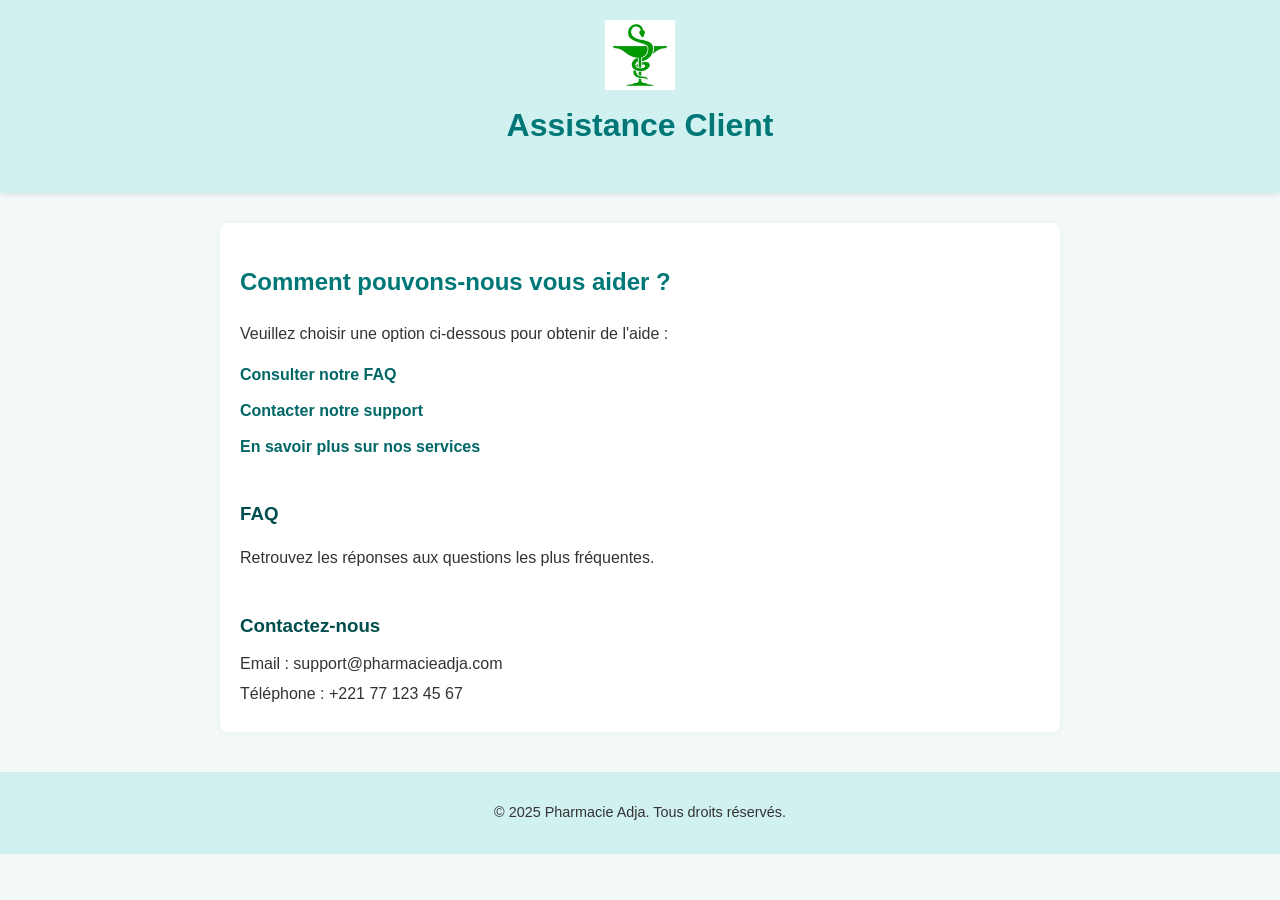
<file: assistance.html>
<!DOCTYPE html>
<html lang="fr">
<head>
    <meta charset="UTF-8">
    <meta name="viewport" content="width=device-width, initial-scale=1.0">
    <title>Assistance - Pharmacie Adja</title>
    <link rel="stylesheet" href="./Css/assistance.css">
</head>
<body>
    <header class="header">
        <a href="index.html" class="logo">
            <img src="./Assets/Logo pharmacie.jpg" alt="Logo Pharmacie Adja">
        </a>
        <h1>Assistance Client</h1>
    </header>
    <main>
        <section class="assistance">
            <h2>Comment pouvons-nous vous aider ?</h2>
            <p>Veuillez choisir une option ci-dessous pour obtenir de l'aide :</p>
            <ul>
                <li><a href="#faq">Consulter notre FAQ</a></li>
                <li><a href="#contact">Contacter notre support</a></li>
                <li><a href="#services">En savoir plus sur nos services</a></li>
            </ul>
        </section>
        <section id="faq">
            <h3>FAQ</h3>
            <p>Retrouvez les réponses aux questions les plus fréquentes.</p>
        </section>
        <section id="contact">
            <h3>Contactez-nous</h3>
            <p>Email : support@pharmacieadja.com</p>
            <p>Téléphone : +221 77 123 45 67</p>
        </section>
    </main>
    <footer class="footer">
        <p>&copy; 2025 Pharmacie Adja. Tous droits réservés.</p>
    </footer>
</body>
</html>
</file>
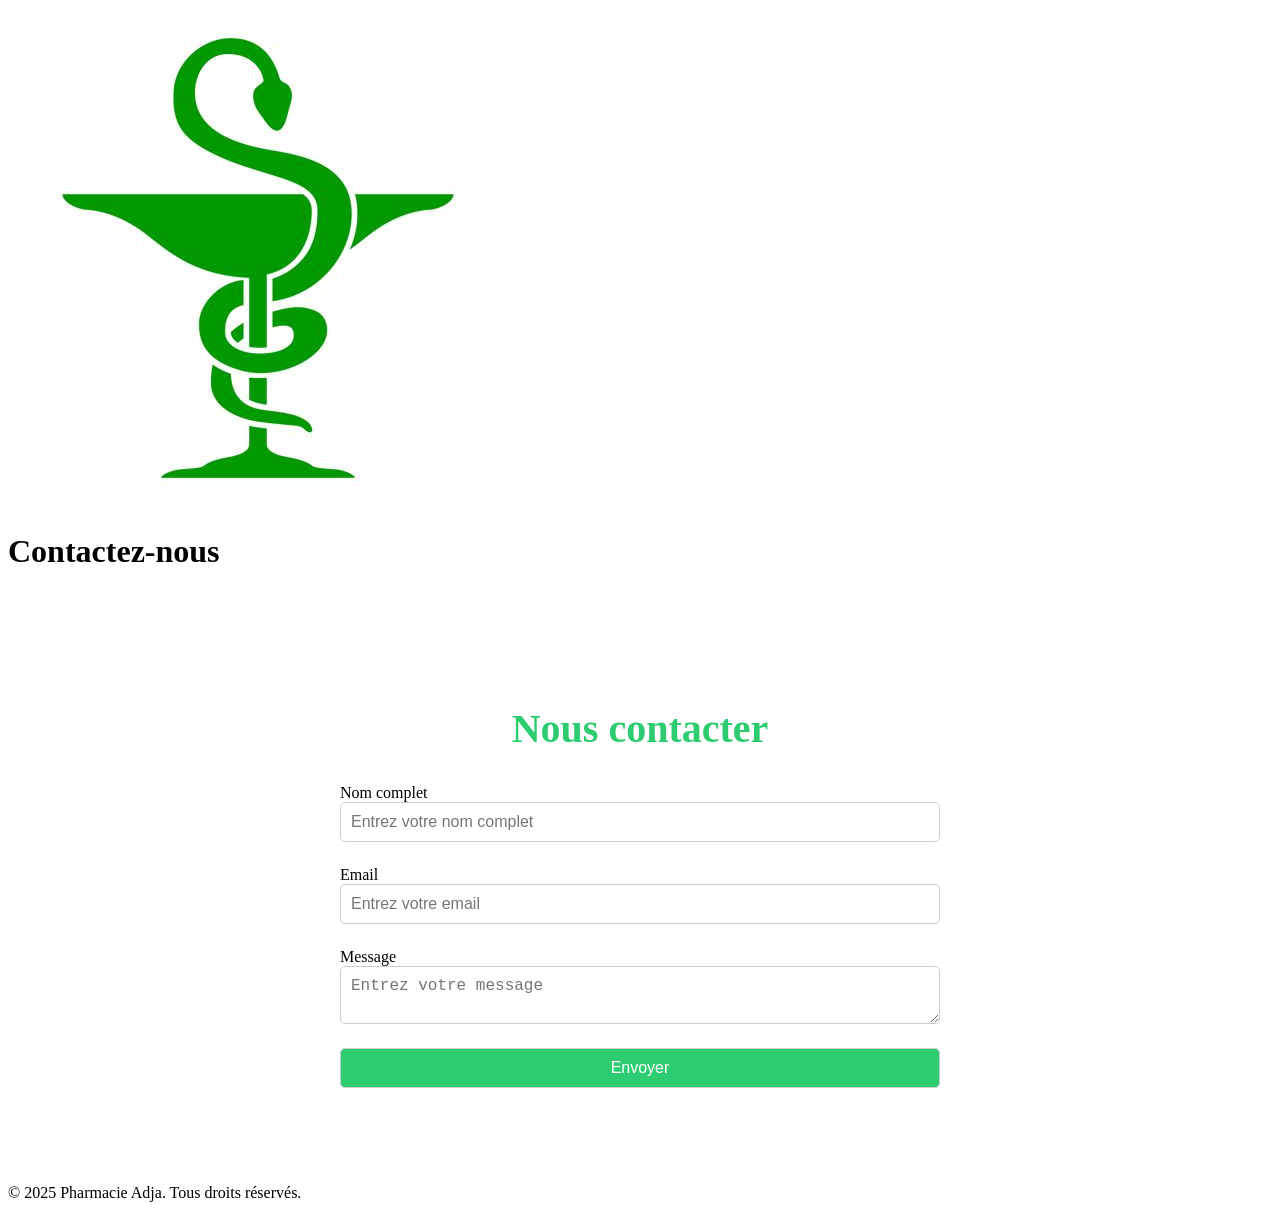
<file: contact.html>
<!DOCTYPE html>
<html lang="fr">
<head>
    <meta charset="UTF-8">
    <meta name="viewport" content="width=device-width, initial-scale=1.0">
    <title>Contact - Pharmacie Adja</title>
    <link rel="stylesheet" href="./Css/contact.css">
</head>
<body>
    <header class="header">
        <a href="index.html" class="logo">
            <img src="./Assets/Logo pharmacie.jpg" alt="Logo Pharmacie Adja">
        </a>
        <h1>Contactez-nous</h1>
    </header>
    <main>
        <section class="contact">
            <h2>Nous contacter</h2>
            <form action="#" method="POST" class="contact-form">
                <div class="form-group">
                    <label for="name">Nom complet</label>
                    <input type="text" id="name" name="name" placeholder="Entrez votre nom complet" required>
                </div>
                <div class="form-group">
                    <label for="email">Email</label>
                    <input type="email" id="email" name="email" placeholder="Entrez votre email" required>
                </div>
                <div class="form-group">
                    <label for="message">Message</label>
                    <textarea id="message" name="message" placeholder="Entrez votre message" required></textarea>
                </div>
                <button type="submit" class="btn-submit">Envoyer</button>
            </form>
        </section>
    </main>
    <footer class="footer">
        <p>&copy; 2025 Pharmacie Adja. Tous droits réservés.</p>
    </footer>
</body>
</html>
</file>
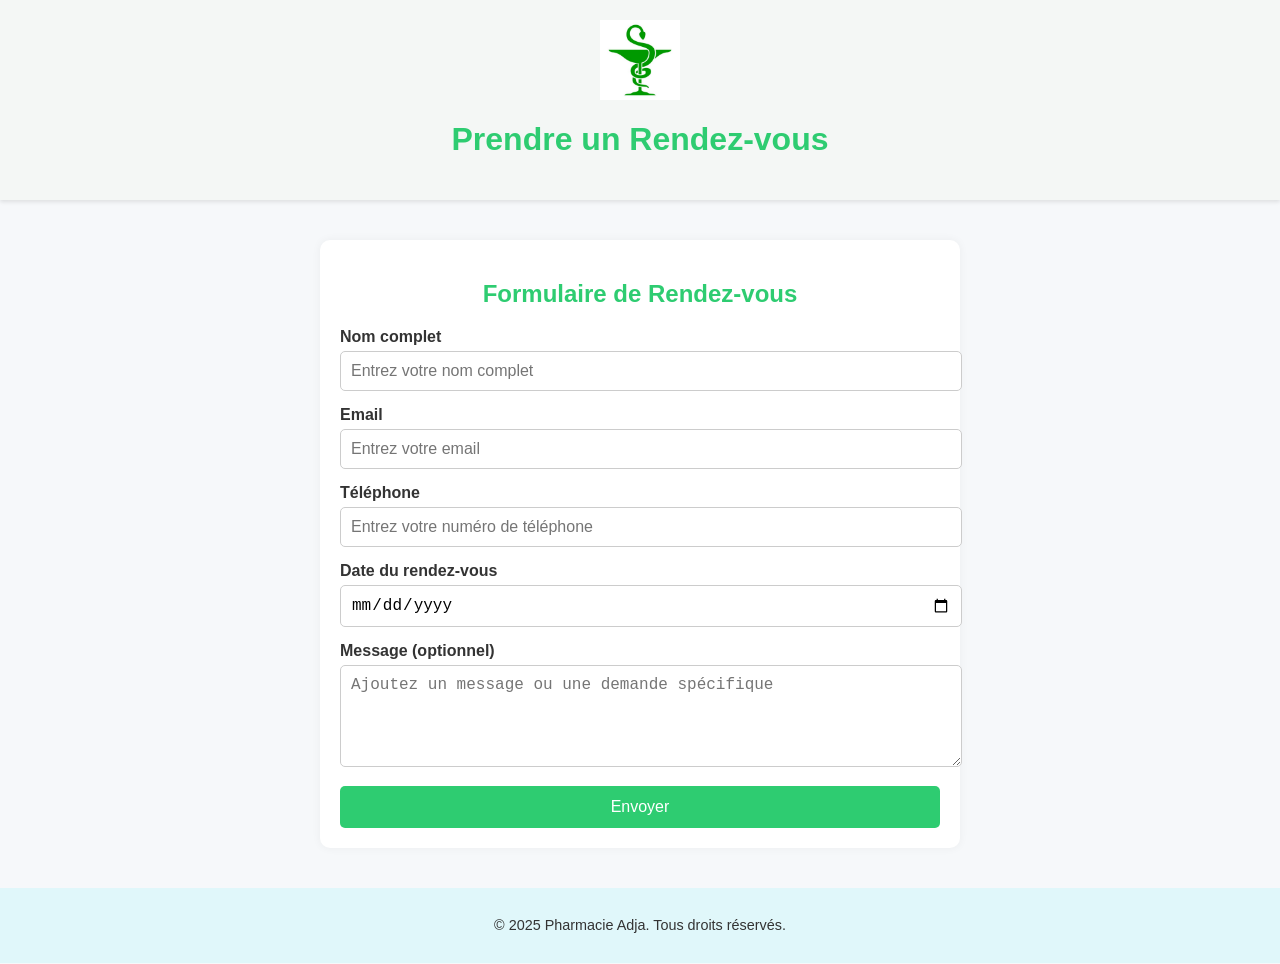
<file: rendez-vous.html>
<!DOCTYPE html>
<html lang="fr">
<head>
    <meta charset="UTF-8">
    <meta name="viewport" content="width=device-width, initial-scale=1.0">
    <title>Prendre un Rendez-vous - Pharmacie Adja</title>
    <link rel="stylesheet" href="./Css/rv.css">
</head>
<body>
    <header class="header">
        <a href="index.html" class="logo">
            <img src="./Assets/Logo pharmacie.jpg" alt="Logo Pharmacie Adja">
        </a>
        <h1>Prendre un Rendez-vous</h1>
    </header>
    <main>
        <section class="rendezvous">
            <h2>Formulaire de Rendez-vous</h2>
            <form action="#" method="POST" class="rendezvous-form">
                <div class="form-group">
                    <label for="name">Nom complet</label>
                    <input type="text" id="name" name="name" placeholder="Entrez votre nom complet" required>
                </div>
                <div class="form-group">
                    <label for="email">Email</label>
                    <input type="email" id="email" name="email" placeholder="Entrez votre email" required>
                </div>
                <div class="form-group">
                    <label for="phone">Téléphone</label>
                    <input type="tel" id="phone" name="phone" placeholder="Entrez votre numéro de téléphone" required>
                </div>
                <div class="form-group">
                    <label for="date">Date du rendez-vous</label>
                    <input type="date" id="date" name="date" required>
                </div>
                <div class="form-group">
                    <label for="message">Message (optionnel)</label>
                    <textarea id="message" name="message" placeholder="Ajoutez un message ou une demande spécifique"></textarea>
                </div>
                <button type="submit" class="btn-submit">Envoyer</button>
            </form>
        </section>
    </main>
    <footer class="footer">
        <p>&copy; 2025 Pharmacie Adja. Tous droits réservés.</p>
    </footer>
</body>
</html>
</file>
<file: Css/assistance.css>
/* Global */
body {
    font-family: 'Segoe UI', Tahoma, Geneva, Verdana, sans-serif;
    margin: 0;
    padding: 0;
    background-color: #f4f9f9;
    color: #333;
    line-height: 1.6;
}

/* En-tête */
.header {
    background-color: #d1f0f0;
    padding: 20px;
    text-align: center;
    box-shadow: 0 2px 6px rgba(0, 0, 0, 0.1);
}

.header .logo img {
    height: 70px;
    vertical-align: middle;
}

.header h1 {
    margin-top: 10px;
    color: #007777;
}

/* Section Assistance */
main {
    max-width: 800px;
    margin: 30px auto;
    padding: 20px;
    background-color: #ffffff;
    border-radius: 8px;
    box-shadow: 0 0 10px rgba(0, 0, 0, 0.05);
}

.assistance h2 {
    color: #007777;
}

.assistance p {
    margin-bottom: 15px;
}

.assistance ul {
    list-style: none;
    padding: 0;
}

.assistance ul li {
    margin: 10px 0;
}

.assistance ul li a {
    text-decoration: none;
    color: #006666;
    font-weight: bold;
    transition: color 0.3s ease;
}

.assistance ul li a:hover {
    color: #003f3f;
}

/* FAQ & Contact */
section#faq, section#contact {
    margin-top: 40px;
}

h3 {
    color: #004d4d;
    margin-bottom: 10px;
}

#contact p {
    margin: 5px 0;
}

/* Pied de page */
.footer {
    background-color: #d1f0f0;
    text-align: center;
    padding: 15px;
    margin-top: 40px;
    font-size: 0.9em;
    color: #333;
}
</file>
<file: Css/contact.css>
.contact {
    padding: 5rem 5%;
    text-align: center;
}

.contact h2 {
    font-size: 2.5rem;
    color: #2ecc71;
    margin-bottom: 2rem;
}

.contact-form {
    max-width: 600px;
    margin: 0 auto;
    display: flex;
    flex-direction: column;
    gap: 1.5rem;
}

.contact-form .form-group {
    display: flex;
    flex-direction: column;
    text-align: left;
}

.contact-form input,
.contact-form textarea,
.contact-form button {
    padding: 10px;
    font-size: 16px;
    border: 1px solid #ccc;
    border-radius: 5px;
}

.contact-form button {
    background-color: #2ecc71;
    color: white;
    cursor: pointer;
    transition: background 0.3s;
}

.contact-form button:hover {
    background-color: #27ae60;
}
</file>
<file: Css/rv.css>
/* Général */
body {
    font-family: Arial, sans-serif;
    margin: 0;
    padding: 0;
    background-color: #f6f8fa;
    color: #333;
}

h1, h2 {
    text-align: center;
    color: #2ecc71;
}

/* En-tête */
.header {
    background-color: #f4f7f5;
    padding: 20px 0;
    text-align: center;
    box-shadow: 0 2px 4px rgba(0,0,0,0.1);
}

.header .logo img {
    height: 80px;
    vertical-align: middle;
}

/* Section principale */
main {
    max-width: 600px;
    margin: 40px auto;
    padding: 20px;
    background-color: #ffffff;
    border-radius: 10px;
    box-shadow: 0 0 10px rgba(0,0,0,0.05);
}

.rendezvous h2 {
    margin-bottom: 20px;
}

/* Formulaire */
.rendezvous-form {
    display: flex;
    flex-direction: column;
}

.form-group {
    margin-bottom: 15px;
}

.form-group label {
    margin-bottom: 5px;
    display: block;
    font-weight: bold;
}

.form-group input,
.form-group textarea {
    width: 100%;
    padding: 10px;
    border: 1px solid #ccc;
    border-radius: 5px;
    font-size: 1rem;
}

.form-group textarea {
    resize: vertical;
    min-height: 80px;
}

.btn-submit {
    background-color: #2ecc71;
    color: white;
    border: none;
    padding: 12px;
    font-size: 1rem;
    border-radius: 5px;
    cursor: pointer;
    transition: background-color 0.3s ease;
}

.btn-submit:hover {
    background-color: #2ecc71;
}

/* Pied de page */
.footer {
    text-align: center;
    padding: 15px;
    background-color: #e0f7fa;
    color: #333;
    margin-top: 40px;
    font-size: 0.9rem;
}
</file>
